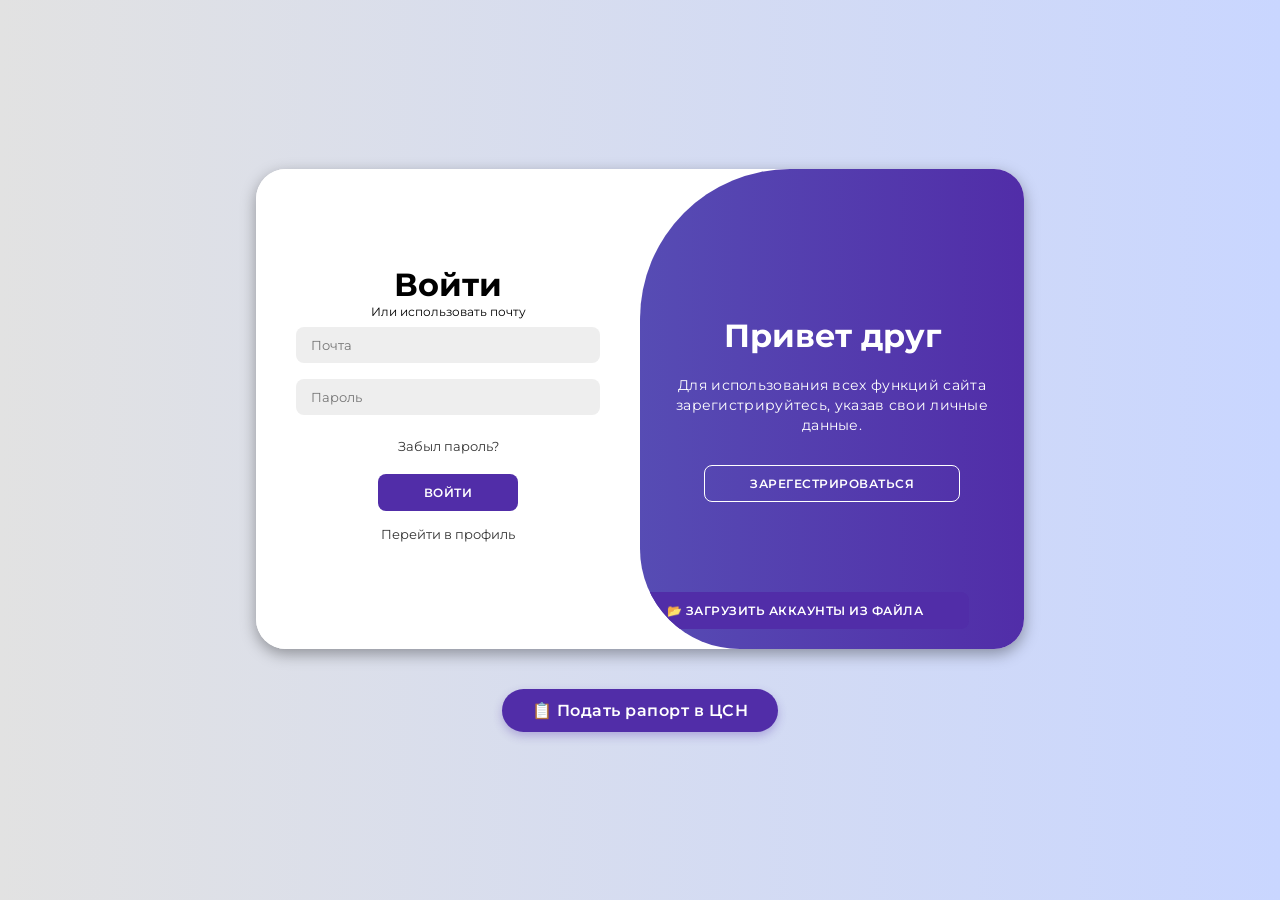
<file: index.html>
<!DOCTYPE html>
<html lang="en">
<head>
    <meta charset="UTF-8">
    <meta name="viewport" content="width=device-width, initial-scale=1.0">
    <link rel="stylesheet" href="https://cdnjs.cloudflare.com/ajax/libs/font-awesome/6.4.2/css/all.min.css">
    <link rel="stylesheet" href="style.css">
    <title>ЦСН ФСБ #62 ИВАНОВО black russia | Login on</title>
    
</head>
<body>

<div class="toast" id="toast">
    <span id="toast-message"></span>
    <button class="toast-close" onclick="hideToast()">✕</button>
</div>

<div class="container" id="container">
<div class="form-container sign-up">
    <form id="signup-form">
        <h1>Создать аккаунт</h1>
        <span>Или использовать почту</span>
        <input type="text" name="name" placeholder="Имя" required>
        <input type="text" name="nickname" placeholder="Никнейм в игре" required>
        <input type="number" name="rank" placeholder="Ранг (1-10)" min="1" max="10" required>
        <input type="email" name="email" placeholder="Почта" required>
        <input type="password" name="password" placeholder="Пароль" required>
        <button type="submit">Зарегестрироваться</button>
    </form>
</div>
    <div class="form-container sign-in">
        <form id="signin-form">
            <h1>Войти</h1>
            <span>Или использовать почту</span>
            <input type="email" name="email" placeholder="Почта" required>
            <input type="password" name="password" placeholder="Пароль" required>
            <a href="#">Забыл пароль?</a>
            <button type="submit">Войти</button>
            <a href="https://fuporitov.github.io/csn.github.io/" class="profile-link">Перейти в профиль</a>
        </form>
    </div>
    <div class="toggle-container">
        <div class="toggle">
            <div class="toggle-panel toggle-left">
                <h1>Добро пожаловать</h1>
                <p>Введите свои личные данные, чтобы воспользоваться всеми функциями сайта.</p>
                <button class="hidden" id="login">Войти</button>
            </div>
            <div class="toggle-panel toggle-right">
                <h1>Привет друг</h1>
                <p>Для использования всех функций сайта зарегистрируйтесь, указав свои личные данные.</p>
                <button class="hidden" id="register">Зарегестрироваться</button>
            </div>
            <!-- Блок для работы с файлами -->
<div class="file-actions">
    <button class="file-btn" id="export-users">💾 Сохранить аккаунты в файл</button>
    <button class="file-btn" id="import-users">📂 Загрузить аккаунты из файла</button>
    <input type="file" id="import-file" accept=".json" style="display: none;">
</div>
        </div>
    </div>
</div>

    <div class="toast" id="toast">
    <span id="toast-message"></span>
    <button class="toast-close" onclick="hideToast()">✕</button>
</div>

<!-- Кнопка подачи рапорта -->
<div class="report-button-container">
    <a href="https://fuporitov.github.io/csn.github.io/" class="report-btn">📋 Подать рапорт в ЦСН</a>
</div>

<script src="script.js"></script>
</body>
</html>
</file>
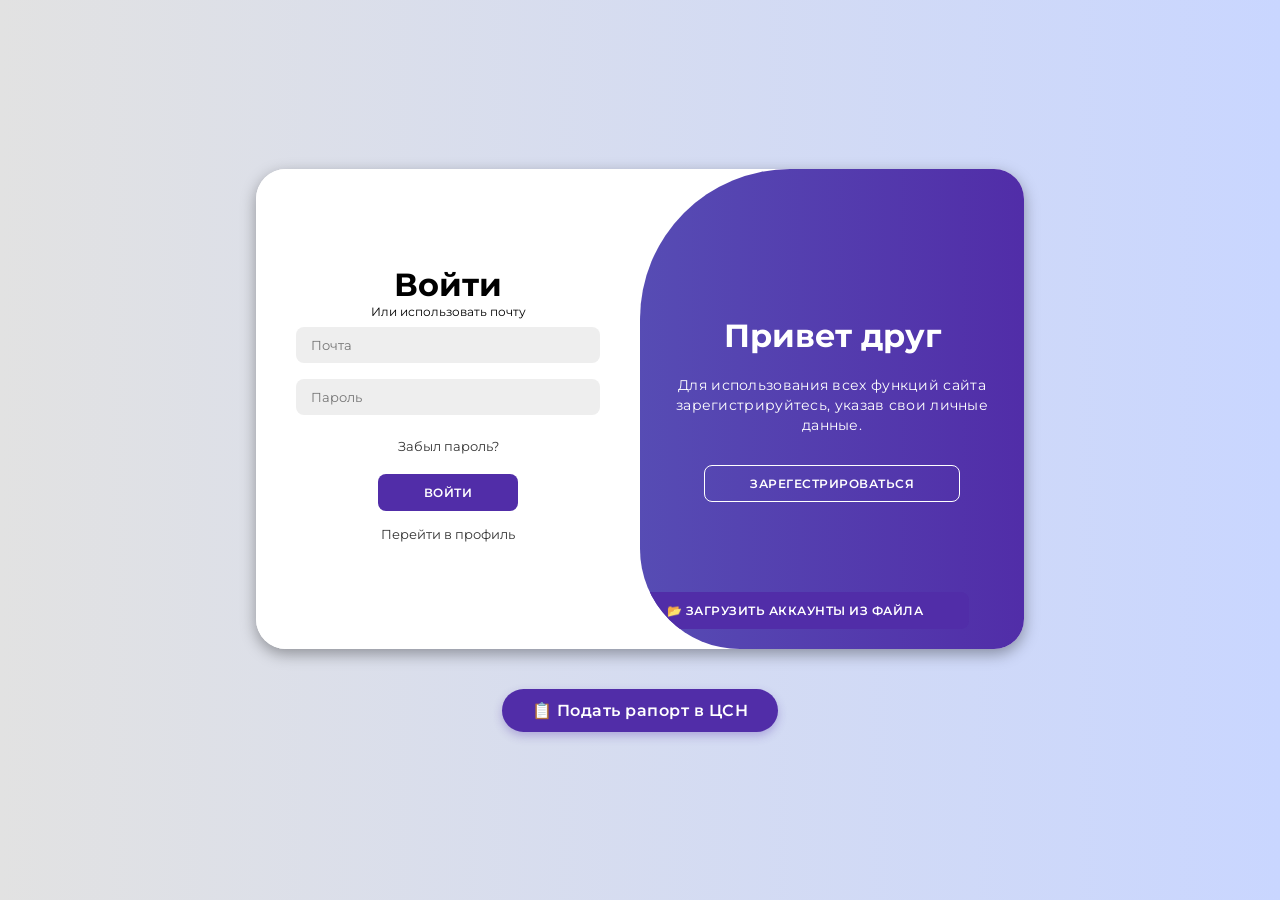
<file: admin.html>
<!DOCTYPE html>
<html>
<head>
    <title>Админка новостей</title>
    <style>
        body { font-family: Arial; padding: 20px; }
        textarea, input { width: 100%; padding: 10px; margin: 10px 0; }
        button { background: #512da8; color: white; padding: 10px 20px; border: none; }
        pre { background: #f4f4f4; padding: 10px; }
    </style>
</head>
<body>
    <h1>Добавление новости</h1>
    <input type="text" id="title" placeholder="Заголовок">
    <textarea id="content" placeholder="Текст новости" rows="5"></textarea>
    <button id="generate">Сгенерировать JSON</button>
    <div id="result" style="display:none;">
        <h3>Скопируй этот код:</h3>
        <pre id="json-code"></pre>
        <p>1. Открой репозиторий <b>Fuporitov/csn.github.io</b></p>
        <p>2. Найди файл <b>news.json</b>, нажми «Edit»</p>
        <p>3. Вставь этот код внутрь массива (после последней новости, если они есть)</p>
        <p>4. Нажми «Commit changes»</p>
    </div>
    <script>
        const user = JSON.parse(localStorage.getItem('currentUser'));
        if (!user || user.email !== 'leader@csn.ru') {
            window.location.href = 'index.html';
        }
        document.getElementById('generate').addEventListener('click', () => {
            const title = document.getElementById('title').value.trim();
            const content = document.getElementById('content').value.trim();
            if (!title || !content) {
                alert('Заполни поля');
                return;
            }
            const date = new Date().toLocaleString();
            const newsItem = { title, content, date };
            const jsonCode = JSON.stringify(newsItem, null, 2);
            document.getElementById('json-code').textContent = jsonCode;
            document.getElementById('result').style.display = 'block';
        });
    </script>
</body>
</html>
</file>
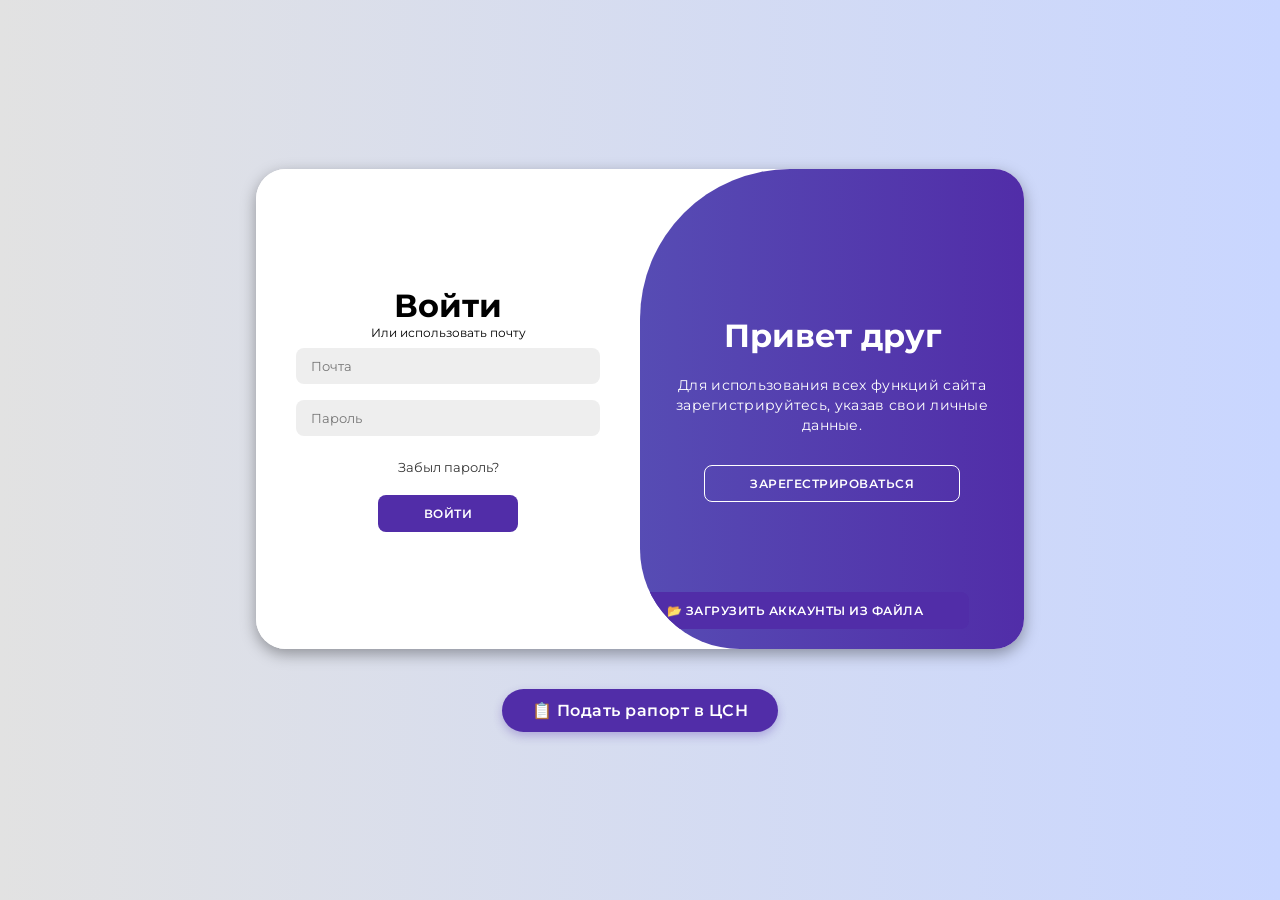
<file: site.html>
<!DOCTYPE html>
<html lang="en">
<head>
    <meta charset="UTF-8">
    <meta name="viewport" content="width=device-width, initial-scale=1.0">
    <link rel="stylesheet" href="https://cdnjs.cloudflare.com/ajax/libs/font-awesome/6.4.2/css/all.min.css">
    <link rel="stylesheet" href="style.css">
    <title>ЦСН ФСБ #62 ИВАНОВО black russia | Login on</title>
</head>
<body>

<div class="toast" id="toast">
    <span id="toast-message"></span>
    <button class="toast-close" onclick="hideToast()">✕</button>
</div>

<div class="container" id="container">
<div class="form-container sign-up">
    <form id="signup-form">
        <h1>Создать аккаунт</h1>
        <span>Или использовать почту</span>
        <input type="text" name="name" placeholder="Имя" required>
        <input type="text" name="nickname" placeholder="Никнейм в игре" required>
        <input type="number" name="rank" placeholder="Ранг (1-10)" min="1" max="10" required>
        <input type="email" name="email" placeholder="Почта" required>
        <input type="password" name="password" placeholder="Пароль" required>
        <button type="submit">Зарегестрироваться</button>
    </form>
</div>
    <div class="form-container sign-in">
        <form id="signin-form">
            <h1>Войти</h1>
            <span>Или использовать почту</span>
            <input type="email" name="email" placeholder="Почта" required>
            <input type="password" name="password" placeholder="Пароль" required>
            <a href="#">Забыл пароль?</a>
            <button type="submit">Войти</button>
        </form>
    </div>
    <div class="toggle-container">
        <div class="toggle">
            <div class="toggle-panel toggle-left">
                <h1>Добро пожаловать</h1>
                <p>Введите свои личные данные, чтобы воспользоваться всеми функциями сайта.</p>
                <button class="hidden" id="login">Войти</button>
            </div>
            <div class="toggle-panel toggle-right">
                <h1>Привет друг</h1>
                <p>Для использования всех функций сайта зарегистрируйтесь, указав свои личные данные.</p>
                <button class="hidden" id="register">Зарегестрироваться</button>
            </div>
            <!-- Блок для работы с файлами -->
<div class="file-actions">
    <button class="file-btn" id="export-users">💾 Сохранить аккаунты в файл</button>
    <button class="file-btn" id="import-users">📂 Загрузить аккаунты из файла</button>
    <input type="file" id="import-file" accept=".json" style="display: none;">
</div>
        </div>
    </div>
</div>

<!-- Кнопка подачи рапорта -->
<div class="report-button-container">
    <a href="report.html" class="report-btn">📋 Подать рапорт в ЦСН</a>
</div>

<script src="script.js"></script>
</body>
</html>
</file>
<file: style.css>
@import url('https://fonts.googleapis.com/css2?family=Montserrat:wght@300;400;500;600;700&display=swap');

*{
    margin: 0;
    padding: 0;
    box-sizing: border-box;
    font-family: 'Montserrat', sans-serif;
}

body{
    background-color: #c9d6ff;
    background: linear-gradient(to right, #e2e2e2, #c9d6ff);
    display: flex;
    align-items: center;
    justify-content: center;
    flex-direction: column;
    height: 100vh;
}

.container{
    background-color: #fff;
    border-radius: 30px;
    box-shadow: 0 5px 15px rgba(0, 0, 0, 0.35);
    position: relative;
    overflow: hidden;
    width: 768px;
    max-width: 100%;
    min-height: 480px;
}

.container p{
    font-size: 14px;
    line-height: 20px;
    letter-spacing: 0.3px;
    margin: 20px 0;
}

.container span{
    font-size: 12px;
}

.container a{
    color: #333;
    font-size: 13px;
    text-decoration: none;
    margin: 15px 0 10px;
}

.container button{
    background-color: #512da8;
    color: #fff;
    font-size: 12px;
    padding: 10px 45px;
    border: 1px solid transparent;
    border-radius: 8px;
    font-weight: 600;
    letter-spacing: 0.5px;
    text-transform: uppercase;
    margin-top: 10px;
    cursor: pointer;
}

.container button.hidden{
    background-color: transparent;
    border-color: #fff;
}

.container form{
    background-color: #fff;
    display: flex;
    align-items: center;
    justify-content: center;
    flex-direction: column;
    padding: 0 40px;
    height: 100%;
}

.container input{
    background-color: #eee;
    border: none;
    margin: 8px 0;
    padding: 10px 15px;
    font-size: 13px;
    border-radius: 8px;
    width: 100%;
    outline: none;
}

.form-container{
    position: absolute;
    top: 0;
    height: 100%;
    transition: all 0.6s ease-in-out;
}

.sign-in{
    left: 0;
    width: 50%;
    z-index: 2;
}

.container.active .sign-in{
    transform: translateX(100%);
}

.sign-up{
    left: 0;
    width: 50%;
    opacity: 0;
    z-index: 1;
}

.container.active .sign-up{
    transform: translateX(100%);
    opacity: 1;
    z-index: 5;
    animation: move 0.6s;
}

@keyframes move{
    0%, 49.99%{
        opacity: 0;
        z-index: 1;
    }
    50%, 100%{
        opacity: 1;
        z-index: 5;
    }
}

.social-icons{
    margin: 20px 0;
}

.social-icons a{
    border: 1px solid #ccc;
    border-radius: 20%;
    display: inline-flex;
    justify-content: center;
    align-items: center;
    margin: 0 3px;
    width: 40px;
    height: 40px;
}

.toggle-container{
    position: absolute;
    top: 0;
    left: 50%;
    width: 50%;
    height: 100%;
    overflow: hidden;
    transition: all 0.6s ease-in-out;
    border-radius: 150px 0 0 100px;
    z-index: 1000;
}

.container.active .toggle-container{
    transform: translateX(-100%);
    border-radius: 0 150px 100px 0;
}

.toggle{
    background-color: #512da8;
    height: 100%;
    background: linear-gradient(to right, #5c6bc0, #512da8);
    color: #fff;
    position: relative;
    left: -100%;
    height: 100%;
    width: 200%;
    transform: translateX(0);
    transition: all 0.6s ease-in-out;
}

.container.active .toggle{
    transform: translateX(50%);
}

.toggle-panel{
    position: absolute;
    width: 50%;
    height: 100%;
    display: flex;
    align-items: center;
    justify-content: center;
    flex-direction: column;
    padding: 0 30px;
    text-align: center;
    top: 0;
    transform: translateX(0);
    transition: all 0.6s ease-in-out;
}

.toggle-left{
    transform: translateX(-200%);
}

.container.active .toggle-left{
    transform: translateX(0);
}

.toggle-right{
    right: 0;
    transform: translateX(0);
}

.container.active .toggle-right{
    transform: translateX(200%);
}

/* Toast-уведомления - можно вставить в конец style.css */
.toast {
    position: fixed;
    top: 20px;
    right: 20px;
    background-color: #512da8;
    color: white;
    padding: 15px 20px;
    border-radius: 8px;
    box-shadow: 0 4px 12px rgba(0,0,0,0.2);
    display: flex;
    align-items: center;
    gap: 10px;
    z-index: 9999;
    opacity: 0;
    transform: translateX(100%);
    transition: all 0.3s ease-in-out;
    pointer-events: none;
    font-family: 'Montserrat', sans-serif;
    max-width: 350px;
}

.toast.show {
    opacity: 1;
    transform: translateX(0);
    pointer-events: auto;
}

.toast.error {
    background-color: #d32f2f;
}

.toast.success {
    background-color: #388e3c;
}

.toast-close {
    background: transparent;
    border: none;
    color: white;
    font-size: 18px;
    cursor: pointer;
    padding: 0 5px;
    line-height: 1;
}

.toast-close:hover {
    opacity: 0.8;
}

.file-actions {
    position: absolute;
    bottom: 20px;
    left: 20px;
    display: flex;
    gap: 10px;
    z-index: 1100;
}

.file-btn {
    background-color: #ffffff;
    color: #512da8;
    border: 1px solid #512da8;
    padding: 8px 15px;
    border-radius: 20px;
    font-size: 12px;
    font-weight: 500;
    cursor: pointer;
    transition: all 0.3s;
}

.file-btn:hover {
    background-color: #512da8;
    color: white;
}

/* Для мобилок */
@media (max-width: 768px) {
    .file-actions {
        bottom: 10px;
        left: 10px;
        flex-direction: column;
    }
}

.report-button-container {
    margin-top: 40px;
    text-align: center;
}

.report-btn {
    display: inline-block;
    background-color: #512da8;
    color: white;
    padding: 12px 30px;
    border-radius: 30px;
    text-decoration: none;
    font-weight: 600;
    letter-spacing: 0.5px;
    transition: background 0.3s, transform 0.2s;
    box-shadow: 0 4px 10px rgba(81, 45, 168, 0.3);
}

.report-btn:hover {
    background-color: #3f1f8a;
    transform: translateY(-2px);
}
</file>
